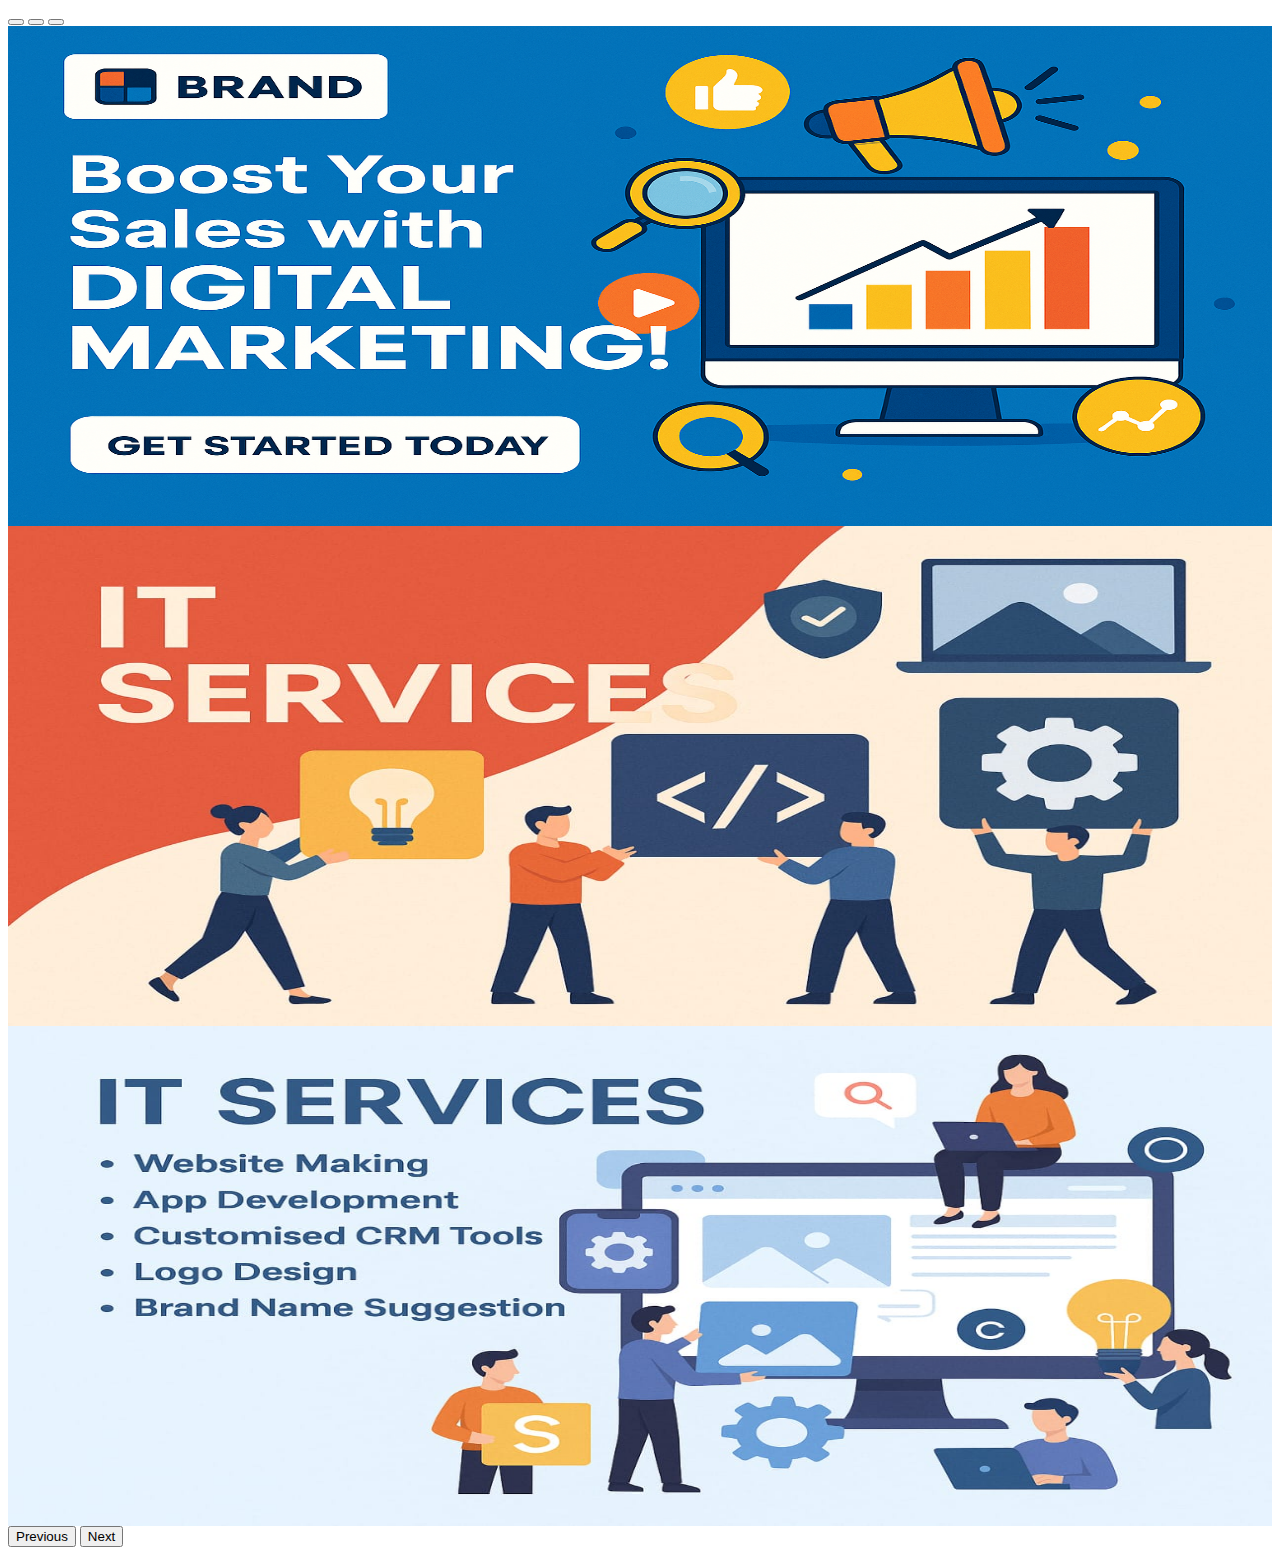
<file: exm.html>
<html lang="en">
<head>
    <meta charset="UTF-8">
    <meta name="viewport" content="width=device-width, initial-scale=1.0">
    <title>Document</title>
    <link href="https://cdn.jsdelivr.net/npm/bootstrap@5.3.5/dist/css/bootstrap.min.css" rel="stylesheet" integrity="sha384-SgOJa3DmI69IUzQ2PVdRZhwQ+dy64/BUtbMJw1MZ8t5HZApcHrRKUc4W0kG879m7" crossorigin="anonymous">
    <script src="https://cdn.jsdelivr.net/npm/bootstrap@5.3.5/dist/js/bootstrap.bundle.min.js" integrity="sha384-k6d4wzSIapyDyv1kpU366/PK5hCdSbCRGRCMv+eplOQJWyd1fbcAu9OCUj5zNLiq" crossorigin="anonymous"></script>
     <style>
        .image img{
            height: 500px;
            width: 100%;
        }
        .image1 img{
            height: 500px;
            width: 100%;
        }
        .image2 img{
            height: 500px;
            width: 100%;
        }
    </style>
</head>
<body>
    
    <div id="carouselExampleIndicators" class="carousel slide">
        <div class="carousel-indicators">
          <button type="button" data-bs-target="#carouselExampleIndicators" data-bs-slide-to="0" class="active" aria-current="true" aria-label="Slide 1"></button>
          <button type="button" data-bs-target="#carouselExampleIndicators" data-bs-slide-to="1" aria-label="Slide 2"></button>
          <button type="button" data-bs-target="#carouselExampleIndicators" data-bs-slide-to="2" aria-label="Slide 3"></button>
        </div>
        <div class="carousel-inner">
          <div class="carousel-item active image">
            <img src="./images/banner1.png" class="d-block w-100" alt="...">
          </div>
          <div class="carousel-item image1">
            <img src="./images/banner2.jpeg" class="d-block w-100" alt="...">
          </div>
          <div class="carousel-item image2">
            <img src="./images/banner3.jpeg" class="d-block w-100" alt="...">
          </div>
        </div>
        <button class="carousel-control-prev" type="button" data-bs-target="#carouselExampleIndicators" data-bs-slide="prev">
          <span class="carousel-control-prev-icon" aria-hidden="true"></span>
          <span class="visually-hidden">Previous</span>
        </button>
        <button class="carousel-control-next" type="button" data-bs-target="#carouselExampleIndicators" data-bs-slide="next">
          <span class="carousel-control-next-icon" aria-hidden="true"></span>
          <span class="visually-hidden">Next</span>
        </button>
      </div>


</body>
</html>
</file>
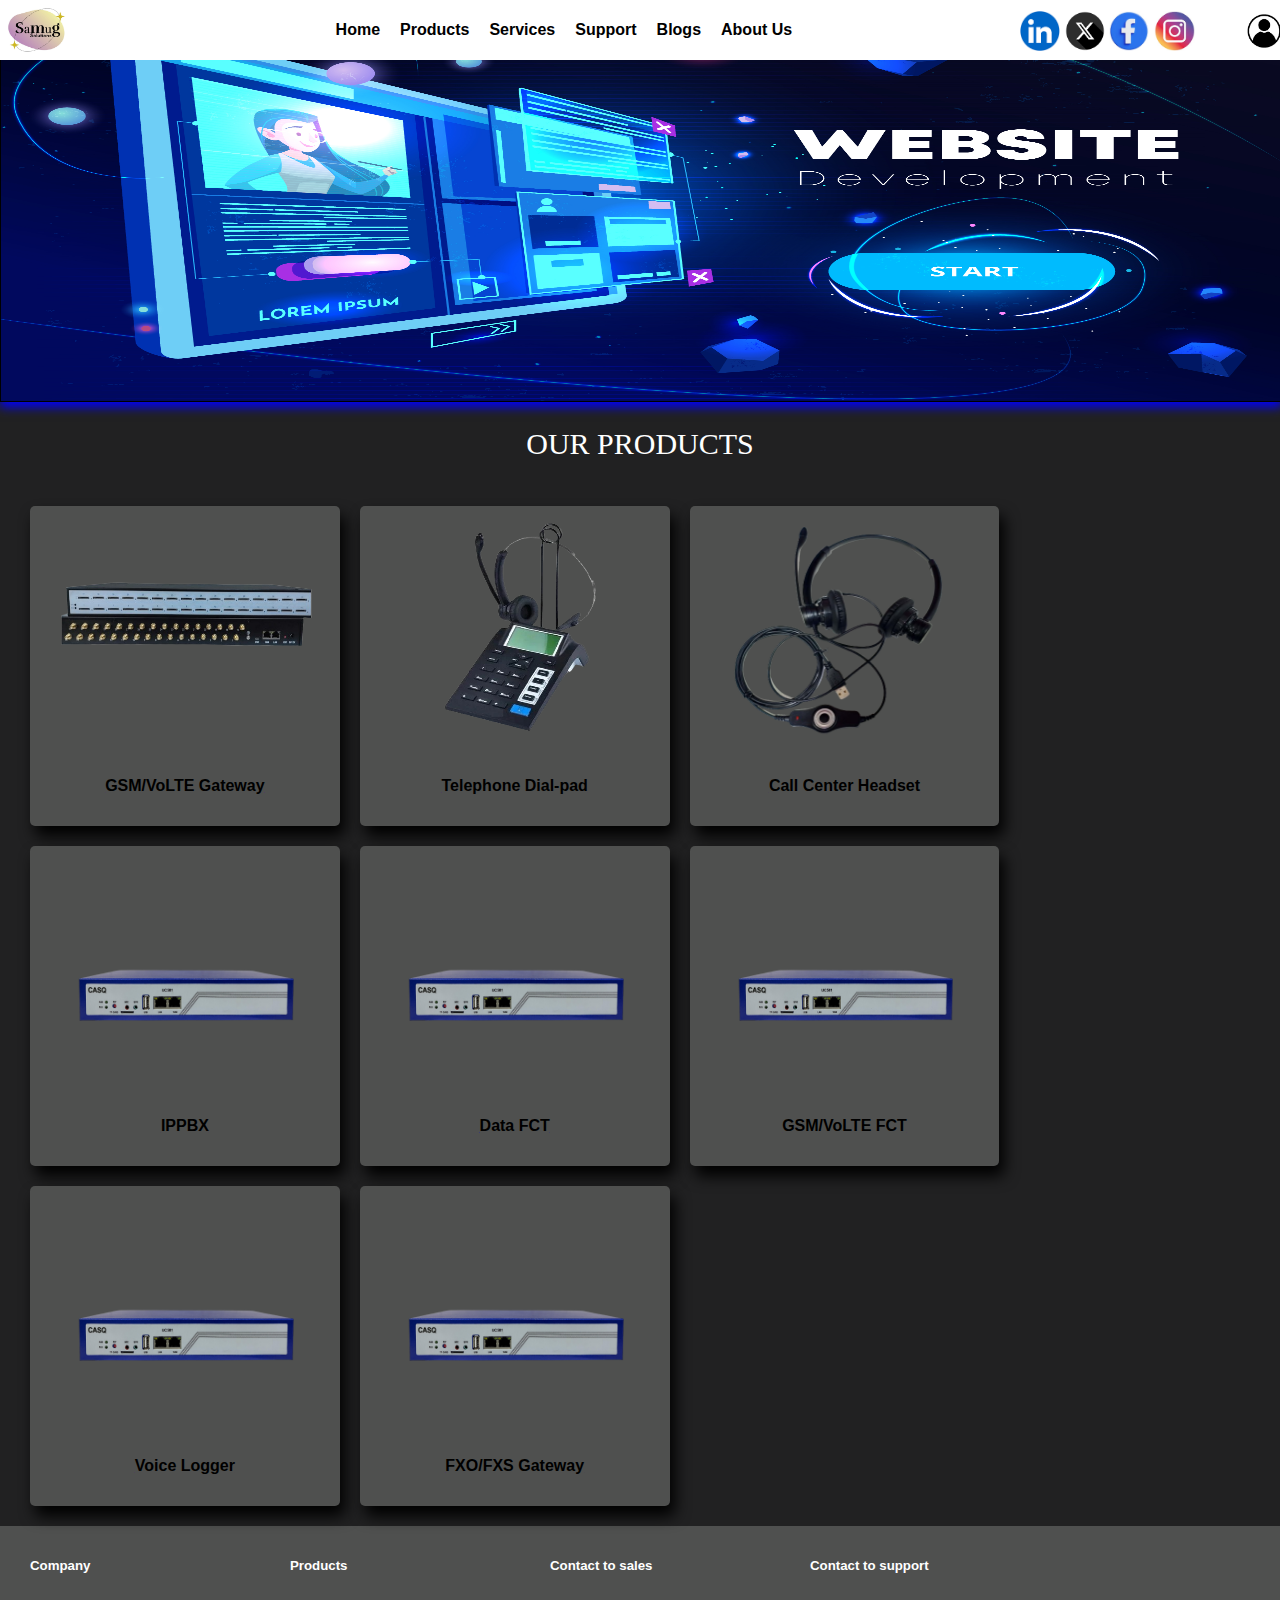
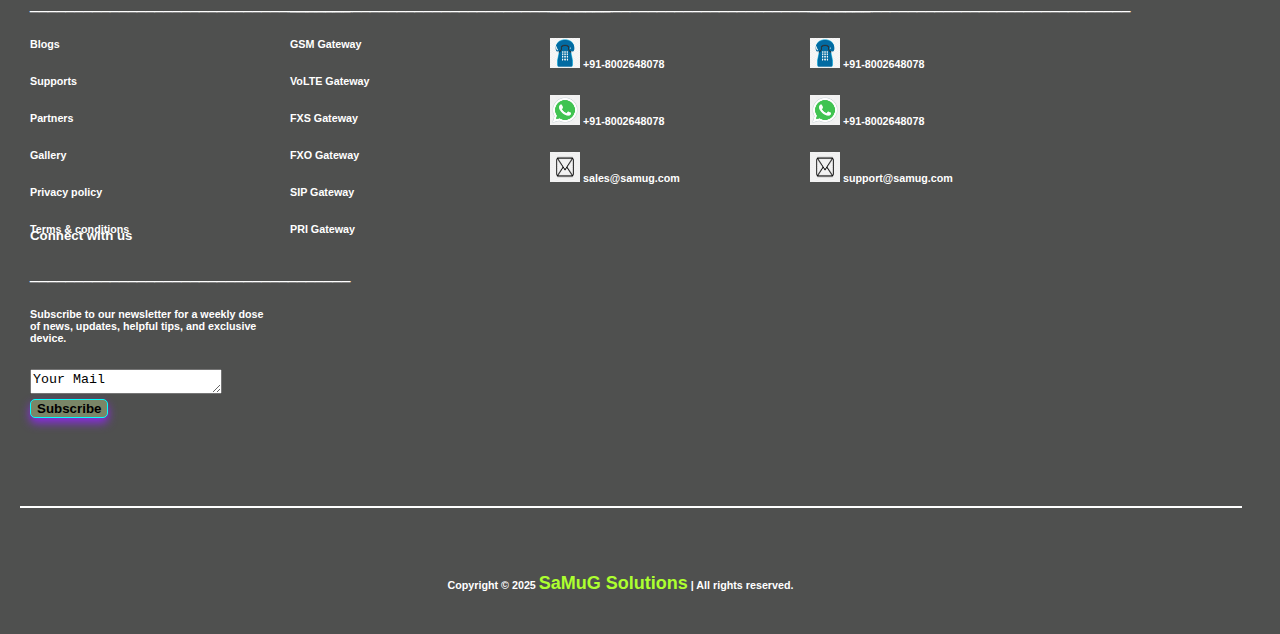
<file: products.html>
<html lang="en">
<head>
    <meta charset="UTF-8">
    <meta name="viewport" content="width=device-width, initial-scale=1.0">
    <meta name="description" content="Samug solutions: IT telecom voip gateway supplier, website developer, CRM developer, app development, best price">
    <title>Samug/products</title>
    <link rel="stylesheet" href="./products.css">
    <link rel="stylesheet" href="./style.css">
    <link href="https://cdn.jsdelivr.net/npm/bootstrap@5.3.5/dist/css/bootstrap.min.css" rel="stylesheet" integrity="sha384-SgOJa3DmI69IUzQ2PVdRZhwQ+dy64/BUtbMJw1MZ8t5HZApcHrRKUc4W0kG879m7" crossorigin="anonymous">
    <script src="https://cdn.jsdelivr.net/npm/bootstrap@5.3.5/dist/js/bootstrap.bundle.min.js" integrity="sha384-k6d4wzSIapyDyv1kpU366/PK5hCdSbCRGRCMv+eplOQJWyd1fbcAu9OCUj5zNLiq" crossorigin="anonymous"></script>
    <style>

    </style>
</head>
<body class="hey">

    <nav class="navbar">
    <div class="logo">
      <img src="./images/samug solutions white1.jpeg" alt="Logo" />
    </div>
    <ul class="nav-links">
      <li id="afs"><a href="./index.html">Home</a></li>
      <li id="afs"><a href="./products.html">Products</a>
        <ul>
          <li><a href="#">GSM/VoLTE Gateway</a></li>
          <li><a href="#">SIP PRI Converter</a></li>
          <li><a href="#">IPPBX</a></li>
          <li><a href="#">Call Center Headset</a></li>
          <li><a href="#">FXO/FXS Gateway</a></li>
          <li><a href="#">IP Speaker</a></li>
          <li><a href="#">IP Phone</a></li>
          <li><a href="#">VPN Router</a></li>
          <li><a href="#">Voice Logger</a></li>
        </ul>
      </li>
      <li id="afs"><a href="#">Services</a>
        <ul id="service_dropdown">
          <li><a href="#">Web Development</a></li>
          <li><a href="#">App Development</a></li>
          <li><a href="#">CRM customized development</a></li>
          <li><a href="#">Meta ads Promotion</a></li>
          <li><a href="#">Social Media Handling</a></li>
        </ul>
      </li>
      <li id="afs"><a href="#">Support</a></li>
      <li id="afs"><a href="#">Blogs</a></li>
      <li id="afs"><a href="#">About Us</a></li>
     
    </ul>
    <div class="log">
      <a href="#"><img src="./images/LinkedIn logo.png" alt="" class="smediaimg"></a>
      <a href="#"><img src="./images/twitter logo.png" alt="" class="smediaimg"></a>
      <a href="#"><img src="./images/Facebook logo.png" alt="" class="smediaimg"></a>
      <a href="#"><img src="./images/instagram logo.jpeg" alt="" class="smediaimg"></a>
      <img class="smediaimg" src="./images/white space.png" alt="">
      <a href="#"><img src="./images/login logo.png" alt="" class="login"></a>
    </div>
  </nav>
  <div class="box1">
    <img id="img1" src="./images/product image/1687.jpg" alt="">
  </div>
  <p class="f_txt">OUR PRODUCTS</p>

    <div class="product_categories">
        <div class="first box" id="pr_box">
            <a href="">
                <img src="./images/product image/gsm gateways.png" alt="">
                <h4>GSM/VoLTE Gateway</h4>
            </a>
        </div>
        <div class="second box" id="pr_box">
            <a href="">
                <img src="./images/product image/dial-pad.png" alt="">
                <h4>Telephone Dial-pad</h4>
            </a>
        </div>
        <div class="third box" id="pr_box">
            <a href="">
                <img src="./images/product image/usb-headset.png" alt="">
                <h4>Call Center Headset</h4>
            </a>
        </div>
        <div class="fourth box" id="pr_box">
            <a href="">
                <img src="./images/product image/uc-501-ip-pbx-front.png" alt="">
                <h4>IPPBX</h4>
            </a>
        </div>
        <div class="fifth box" id="pr_box">
            <a href="#">
                <img src="./images/product image/uc-501-ip-pbx-front.png" alt="">
                <h4>Data FCT</h4>
            </a>
        </div>
        <div class="sixth box" id="pr_box">
            <a href="">
                <img src="./images/product image/uc-501-ip-pbx-front.png" alt="">
                <h4>GSM/VoLTE FCT</h4>
            </a>
        </div>
        <div class="seventh box" id="pr_box">
            <a href="">
                <img src="./images/product image/uc-501-ip-pbx-front.png" alt="">
                <h4>Voice Logger</h4>
            </a>
        </div>
        <div class="eighth box" id="pr_box">
            <a href="">
                <img src="./images/product image/uc-501-ip-pbx-front.png" alt="">
                <h4>FXO/FXS Gateway</h4>
            </a>
        </div>
    </div>

    <div class="footer" id="footer_box">
  <div class="slide">
    <div class="foot">
      <h5>Company</h5>
      ____________________________________
      <h6>Blogs</h6>
      <h6>Supports</h6>
      <h6>Partners</h6>
      <h6>Gallery</h6>
      <h6>Privacy policy</h6>
      <h6>Terms & conditions</h6>
    </div>
    <div class="foot">
        <h5>Products</h5>
        ____________________________________
        <h6>GSM Gateway</h6>
        <h6>VoLTE Gateway</h6>
        <h6>FXS Gateway</h6>
        <h6>FXO Gateway</h6>
        <h6>SIP Gateway</h6>
        <h6>PRI Gateway</h6>
    </div>
    <div class="foot">
      <h5>Contact to sales</h5>
      ____________________________________
      <h6>
        <span><img src="/images/service image/call emoji.jpeg" alt=""></span> +91-8002648078
      </h6>
      <h6>
        <span><img src="./images/service image/whatsapp emoji.png" alt=""></span> +91-8002648078
      </h6>
      <h6>
        <span><img src="./images/service image/mail emoji.png" alt=""></span> sales@samug.com
      </h6>
    </div>
    <div class="foot">
      <h5>Contact to support</h5>
      ____________________________________
      <h6>
        <span><img src="/images/service image/call emoji.jpeg" alt=""></span> +91-8002648078
      </h6>
      <h6>
        <span><img src="./images/service image/whatsapp emoji.png" alt=""></span> +91-8002648078
      </h6>
      <h6>
        <span><img src="./images/service image/mail emoji.png" alt=""></span> support@samug.com
      </h6>
    </div>
    <div class="foot">
      <h5>Connect with us</h5>
      ____________________________________
      <h6>Subscribe to our newsletter for a weekly dose of news, updates, helpful tips, and exclusive device.</h6>
      <textarea name="yourMail" id="mail">Your Mail</textarea>
      <button id="s_btn" style="background-color: rgb(122, 134, 103); margin-top:5px;">Subscribe</button>
    </div>
      <hr class="line">
      <div class="f_cpr">
        <h6 id="txt">Copyright © 2025 <span class="cpr">SaMuG Solutions</span> | All rights reserved.</h6>
      </div>
  </div>
</div>

</body>
</html>
</file>
<file: products.css>
body{

}
.hey{
    background-color: rgb(33, 33, 34);
}
.box1{
    width: 100%;
    height: 400px;
    background-color: rgb(137, 137, 180);
    border: 1.5px solid black;
    box-shadow: 0 5px 10px blue;
    text-align: center;
}
#img1{
    width:100%;
    height: 400px;
}
.f_txt{
    font-family:Georgia, 'Times New Roman', Times, serif;
    font-size: 30px;
    color: rgb(255, 255, 255);
    margin-top: 25px;
    margin-bottom: 25px;
    text-align: center;
}
#pr_box{
    background-color: rgb(79, 80, 79);
    box-shadow: 5px 10px 15px rgb(0, 0, 0);
    border: 0px solid rgb(167, 151, 151);   
}
#pr_box h4{
    text-decoration: underline rgb(79, 80, 79);
}
#pr_box h4:hover{
    color: rgb(17, 255, 69);
}

#footer_box{
    background-color: rgb(79, 80, 79);
}
#txt{
    color: white;
}
#txt span{
    color:greenyellow;
}
</file>
<file: style.css>
body {
    margin: 0;
    padding: 0;
    box-sizing: border-box;
    background-color: rgb(19, 52, 71);
    font-family: Arial, sans-serif;
  }
  
  .navbar {
    background-color: white; /* Light green */
    display: flex;
    justify-content: space-between;
    align-items: center;
    padding: 5px;
    z-index: 1000;
    position: fixed;
    width: 100%;
  }
  
  .logo img {
    height: 50px;

  }
  .nav-links {
    list-style: none;
    display: flex;
    gap: 20px;
  }
  
  .nav-links li a {
    text-decoration: none;
    color: #000;
    font-weight: bold;
    transition: color 0.3s ease;
    border-radius: 10px;
  }
  #afs a:hover{
    color: rgb(248, 0, 0);
    font-weight:900;
  }
  /****drop down menu ****/
  .nav-links li ul{
    display: none;
    position: absolute;
    left: 420px;
    top:36.px;
    padding-left: 5px;
    background-color: #ffffff;
    min-width: 220px;
    z-index: 1000;
    list-style: none;
    height: auto;
    border: 1px solid rgb(156, 156, 156);
    border-radius: 3px;
  }
  #service_dropdown{
    left:500px;
  }
  .nav-links li:hover ul {
      display: block;
    }
  .nav-links li ul li{
    width: 100%;
  }
  .login{
    height: 40px;
    padding-top: 5px;
  }
  .smediaimg{
    height: 40px;
    padding-top: 5px;
  }
  .image img{
    height: 500px;
    width: 100%;
}
.first_content{
  display: flex;
  flex-wrap: wrap;
  padding: 3px;
  background-color: rgb(255, 255, 255);
  border-color: aqua;
}
.left_c{
  padding: 50px;
  padding-top: 70px;
  width: 40%;
  height: 360px;
  margin:1px;
}
.left_img{
  height: 260px;
  width: 100%;
  border-radius: 20px;
}
.right_c{
  padding: 1px;
  margin-left: 10px;
  margin: 1px;
  width: 59%;
  height: 300px;
}
.first_text span{
  font-size: large;
  font-weight: bold;
  color: blue;
}
.right_c h2{
  text-decoration: underline;
  text-decoration-color: blue;
}
 @media (max-width: 768px) {
      .left, .right {
        width: 100%;
      }
    }

.center_txt{
  padding: 25px;
  font-weight: bolder;
  font-style: normal;
  color: rgb(0, 0, 0);
  text-align: center;
  text-decoration: underline;
  text-decoration-color: blue;
}
.product_categories{
  display: flex;
  flex-wrap: wrap;
  padding-left: 20px;
  padding-block: 10px;
}
.box{
  height: 300px;
  width: 23%;
  background-color: rgb(250, 250, 250);
  margin: 10px;
  padding: 10px;
  border-radius: 5px;
  border-style: solid;
  border: 2px solid rgb(255, 254, 254);
  box-shadow: 0 5px 10px rgba(3, 39, 139, 0.884);
}
.box img{
  height: 220px;
  width: 90%;
  margin-left: 15px;
  border-radius: 30px;
  margin-bottom: 20px;
}
.box h4{
  text-align: center;
  color:  rgb(0, 0, 0);
  text-decoration:underline white;
}
.box h4:hover{
  color: rgb(247, 15, 15);
}
.service_categories{
  display: flex;
  flex-wrap: wrap;
  padding-left: 20px;
  padding-block: 10px;
  
}
.support_categories{
  display: flex;
  flex-wrap: wrap;
  padding-left: 20px;
  padding-block: 10px;
  
}
.s_box{
  height: 300px;
  width: 23%;
  margin: 10px;
  padding: 10px;
  border-radius: 5px;
  border: 2px solid rgb(0, 0, 0);
  box-shadow: 0 5px 10px rgba(3, 39, 139, 0.884);
}
.s_box img{
  height: 100px;
  margin-left: 35%;
}
.s_box h4{
  text-align: center;
  color: blue;
}
.s_box h6{
  text-align: justify;
}
.footer{
  background-color: rgb(106, 204, 135);
}
.slide{
  display: flex;
  flex-wrap: wrap;
  padding-left: 20px;
}
.foot{
  height: 250px;
  width: 240px;
  margin: 10px;
  color: white;
}
.foot h6 img{
  height: 30px;
  width: 30px;
}
#mail{
  height: 25px;
  width: 80%;
  text-align:left;
}
#s_btn{
  background-color: blue;
  border: 1.5px solid aqua;
  font-weight: bold;
  border-radius: 5px;
  box-shadow: 0 5px 10px blueviolet;
}
.line{
  border: none;
      height: 2px;
      background-color: white;
      margin: 40px 0;
      width: 97%;
}
.f_cpr h6{
  height: auto;
  width: 450px;
  margin-left: 95%;
  margin-bottom: 40px;
}
.cpr{
  font-weight: bolder;
  color: blue;
  font-size: large;
}
</file>
